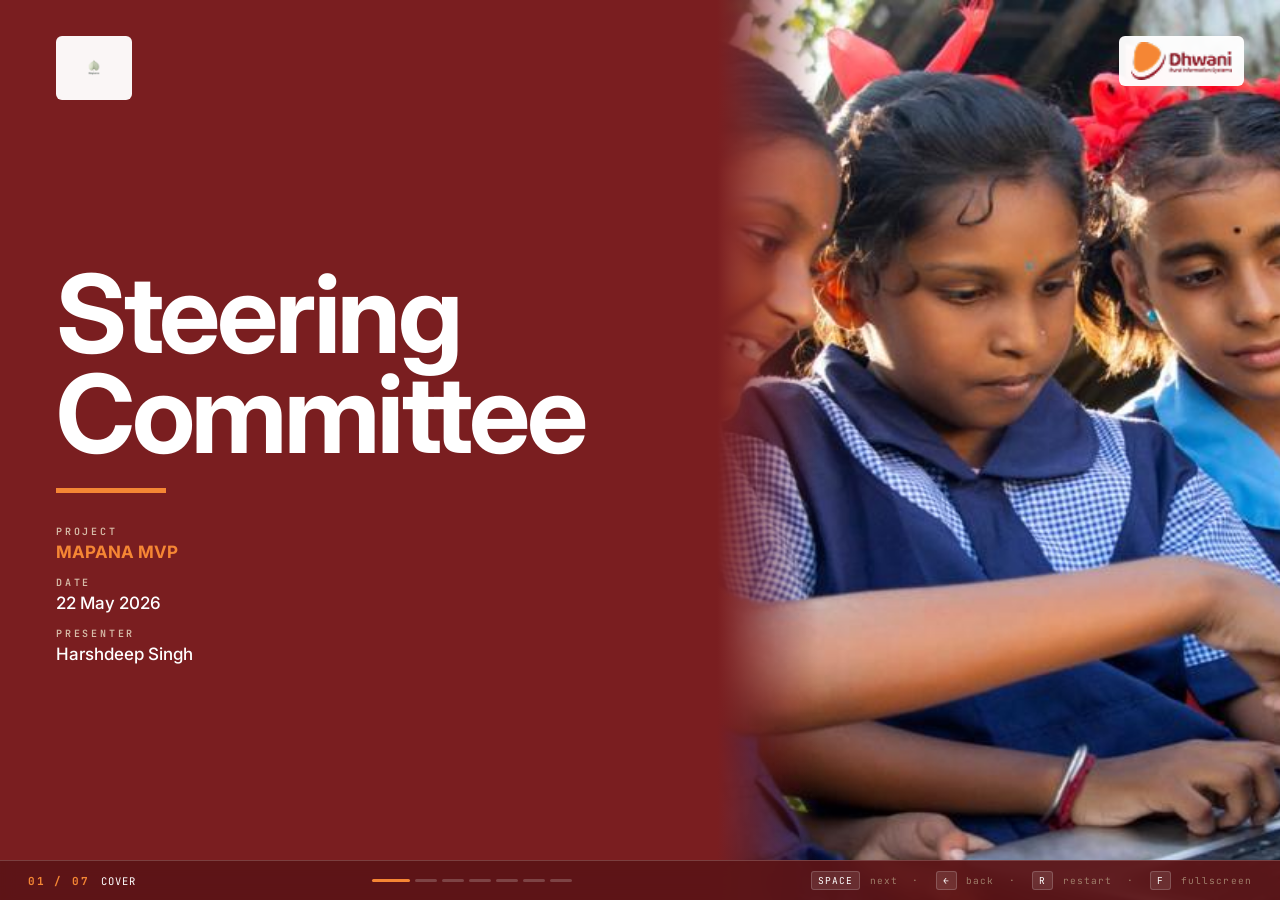
<file: index.html>
<!DOCTYPE html>
<html lang="en">
<head>
  <meta charset="UTF-8" />
  <meta name="viewport" content="width=device-width, initial-scale=1.0" />
  <title>MAPANA MVP · Steering Committee · 22 May 2026</title>
  <link rel="preconnect" href="https://fonts.googleapis.com" />
  <link rel="preconnect" href="https://fonts.gstatic.com" crossorigin />
  <link href="https://fonts.googleapis.com/css2?family=Inter:wght@400;500;600;700&family=JetBrains+Mono:wght@400;500;600&display=swap" rel="stylesheet" />
  <link rel="stylesheet" href="styles.css" />
</head>
<body>

  <!-- ============ DECK ============ -->
  <main class="deck" id="deck">

    <!-- ====== SECTION 01 :: COVER ====== -->
    <section class="slide cover active dark" data-section="0">
      <div class="cover-left">
        <div class="cover-top">
          <img src="assets/mapana-logo.png" class="mapana-mark" alt="Mapana"/>
        </div>
        <div class="cover-content">
          <h1>Steering<br/>Committee</h1>
          <div class="accent-bar-orange"></div>
          <div class="meta-rows">
            <div class="meta-block">
              <span class="label">Project</span>
              <span class="value"><strong>MAPANA MVP</strong></span>
            </div>
            <div class="meta-block">
              <span class="label">Date</span>
              <span class="value">22 May 2026</span>
            </div>
            <div class="meta-block">
              <span class="label">Presenter</span>
              <span class="value">Harshdeep Singh</span>
            </div>
          </div>
        </div>
      </div>
      <div class="cover-right">
        <img src="assets/dhwani-logo.png" class="dhwani-mark-img" alt="Dhwani RIS"/>
      </div>
    </section>

    <!-- ====== SECTION 02 :: AGENDA ====== -->
    <section class="slide light agenda-slide" data-section="1">
      <div class="slide-head">
        <div class="marker-strip">
          <div class="blk maroon"></div>
          <div class="blk orange"></div>
        </div>
        <h2 class="agenda-mega">Agenda</h2>
      </div>
      <div class="slide-body">
        <ol class="agenda-list">
          <li class="agenda-item">
            <span class="num">01</span>
            <span class="title">Project Charter Summary</span>
          </li>
          <li class="agenda-item featured">
            <span class="num">02</span>
            <span class="title">Key Deliverables Status &mdash; <em>The Journey</em></span>
            <span class="agenda-pill">Today's centrepiece</span>
          </li>
          <li class="agenda-item">
            <span class="num">03</span>
            <span class="title">All four products &mdash; 100% live</span>
          </li>
          <li class="agenda-item">
            <span class="num">04</span>
            <span class="title">Wrap-up &amp; feedback</span>
          </li>
        </ol>
      </div>
      <div class="ribbon-footer"></div>
    </section>

    <!-- ====== SECTION 04 :: CHARTER ====== -->
    <section class="slide light" data-section="2">
      <div class="slide-head">
        <div class="marker-strip">
          <div class="blk maroon"></div>
          <div class="blk orange"></div>
        </div>
        <h2>Project Charter Summary</h2>
      </div>
      <div class="slide-body">
        <div class="charter">
          <h3>Problem Statement</h3>
          <p>Nutrient analysis is vital for crop growth, efficient fertilizer use, stable yields, and sustainable farming. Traditional methods are slow and imprecise, creating supply chain risks. <em>Mapana</em> solves this with an integrated solution using spectrometry, machine learning, and expert agronomy. Unlike existing tools that rely on secondary datasets, Mapana measures nutrients directly from crops, delivering real-time insights. This enables corporations to secure supply chains, scale globally, and improve competitiveness, while also building long-term nutritional datasets for machine learning.</p>
          <p>With proactive crop nutrition management, organizations gain real-time analysis, systematic reporting, and actionable insights &mdash; leading to better yields, cost savings, reduced risks, and more sustainable farming.</p>

          <h3>Project Objectives</h3>
          <ol class="objectives">
            <li>Develop a mobile application that connects with the Mapana hardware device and integrates the entire value chain from sample collection to analysis to nutrition application and monitoring.</li>
            <li>Build a system to support lab quality control.</li>
            <li>Create a reliable system to manage and maintain the full <em>Chain of Custody</em>.</li>
            <li>Develop a dashboard system.</li>
          </ol>

          <div class="systems">
            <div class="systems-intro">The above project objectives are met via 4 systems, i.e.:</div>
            <ol>
              <li>Field User Mobile Application &mdash; Sample Chain of custody, NAP Application confirmation, Post NAP growth recording. <strong>(Pulse)</strong></li>
              <li>A Tablet Application to pair with the Mapana Blackbox. <strong>(Prism)</strong></li>
              <li>A Web Based Application (for Configuration). <strong>(Scope)</strong></li>
              <li>A Dashboard. <strong>(Scope + Signal ML APIs)</strong></li>
            </ol>
          </div>
        </div>
      </div>
    </section>

    <!-- ====== SECTION 05 :: THE CLIMB (DARK MAROON — replaces Key Deliverables) ====== -->
    <section class="slide climb dark" data-section="3">
      <div class="ribbon-header"></div>
      <div class="climb-body">
        <!-- LEFT: staircase -->
        <div class="staircase-wrap">
          <div class="staircase-head">
            <span class="kicker">Key Deliverables Status &mdash; The Journey</span>
            <h2>How we got here.</h2>
            <p>Each stop on the road brought us closer. The map below shows the route.</p>
          </div>

          <div class="coming-next clouds">
            <span class="cn-label">Coming Next &middot; Tier 2</span>
            <div class="cn-clouds">
              <div class="cn-cloud" data-i="0">
                <div class="cloud-shape"></div>
                <div class="cn-text">
                  <span class="cn-name">Post Go-Live Cleanup</span>
                  <span class="cn-when">Next window</span>
                </div>
              </div>
              <div class="cn-cloud" data-i="1">
                <div class="cloud-shape"></div>
                <div class="cn-text">
                  <span class="cn-name">Security Review</span>
                  <span class="cn-when">Next window</span>
                </div>
              </div>
            </div>
          </div>

          <div class="staircase" id="staircase"></div>
          <div class="staircase-floor">
            <span>Road Starts &middot; Jul 2025</span>
            <span>&uarr; The Journey</span>
          </div>
        </div>

        <!-- RIGHT: stage panel -->
        <div class="stage-wrap" id="stageWrap">
          <article class="stage" id="stage" data-tier="" data-state="enter">
            <div class="stage-top">
              <span class="stage-num" id="stageNum">STAGE 01 / 08</span>
              <span class="stage-tier-pill" id="stagePill">Foundation</span>
              <span class="stage-when" id="stageWhen">16 May 2026</span>
            </div>
            <div class="stage-techname" id="stageTechName">Azure Setup</div>
            <h1 class="stage-title" id="stageTitle">The Field is <span class="accent">Ready.</span></h1>
            <p class="stage-tagline" id="stageTagline">The ground was prepared, the soil ready &mdash; the entire production cloud baseline stood up ahead of cutover.</p>

            <div class="stage-canvas">
              <div class="canvas-left">
                <div class="state-banner" id="stateBanner">
                  <span class="lamp"></span>
                  <span id="stateLabel">Work in progress</span>
                </div>
                <ul class="stage-bullets" id="stageBullets"></ul>
              </div>
              <div class="canvas-right">
                <div class="anim-stage">
                  <div class="effort" id="effort"></div>
                  <div class="done-stamp">
                    <div class="stamp-inner">
                      <div class="ring">
                        <svg viewBox="0 0 24 24" fill="none" stroke="currentColor" stroke-linecap="round" stroke-linejoin="round"><path d="m5 12 5 5L20 7"/></svg>
                      </div>
                      <div class="label" id="doneLabel">Work Done</div>
                    </div>
                  </div>
                </div>
              </div>
            </div>

            <div class="stage-foot">
              <div class="continue">
                <kbd>SPACE</kbd>
                <span>or click to climb the next step</span>
                <span class="arrow">
                  <svg viewBox="0 0 24 24" fill="none" stroke="currentColor" stroke-width="2" stroke-linecap="round" stroke-linejoin="round" width="16" height="16"><path d="m9 18 6-6-6-6"/></svg>
                </span>
              </div>
              <div class="foot-progress">
                <span><span id="curIdx">01</span> / <span id="totIdx">08</span> stages</span>
                <div class="bar"><div class="bar-fill" id="barFill" style="width:12.5%"></div></div>
              </div>
            </div>
          </article>
        </div>
      </div>
    </section>

    <!-- ====== SECTION :: PROJECT PLAN — ALL 100% LIVE ====== -->
    <section class="slide light" data-section="4">
      <div class="slide-head">
        <div class="marker-strip">
          <div class="blk maroon"></div>
          <div class="blk orange"></div>
        </div>
        <h2>Project Plan against Actuals</h2>
        <p class="lede plan-lede">From 11 May (99 / 99 / 95 / 90) to today, after the cutover &mdash; <strong>all four products are live in production.</strong></p>
      </div>
      <div class="slide-body plan-body">
        <div class="plan-summary big-tiles">
          <div class="plan-readiness">
            <div class="prod">Pulse</div>
            <div class="role">Mobile &middot; Farm App</div>
            <div class="pct">100%</div>
            <div class="pct-label">Live in production</div>
          </div>
          <div class="plan-readiness">
            <div class="prod">Prism</div>
            <div class="role">Lab App</div>
            <div class="pct">100%</div>
            <div class="pct-label">Live in production</div>
          </div>
          <div class="plan-readiness">
            <div class="prod">Signal</div>
            <div class="role">ML APIs</div>
            <div class="pct">100%</div>
            <div class="pct-label">Live in production</div>
          </div>
          <div class="plan-readiness">
            <div class="prod">Scope</div>
            <div class="role">Web App</div>
            <div class="pct">100%</div>
            <div class="pct-label">Live in production</div>
          </div>
        </div>
        <p class="plan-callout">Every milestone from the 11 May plan &mdash; closed.<br/><span class="muted">Post Go-Live Cleanup and Security Review begin from here, in their own track.</span></p>
      </div>
    </section>

    <!-- ====== SECTION :: CLOSING — FEEDBACK + SEE YOU NEXT TIME (DARK MAROON) ====== -->
    <section class="slide closing dark" data-section="5">
      <div class="ribbon-header"></div>
      <div class="closing-body">
        <span class="closing-kicker">Wrap-up</span>
        <h2 class="closing-title">Looking forward to<br/><span class="accent">your feedback.</span></h2>
        <p class="closing-lead">If anything comes up &mdash; login trouble, access questions, or anything else during initial use &mdash; please reach out directly.</p>
        <div class="closing-grid">
          <div class="closing-card">
            <span class="lbl">Reach out</span>
            <span class="val">harshdeep@dhwaniris.com</span>
          </div>
          <div class="closing-card">
            <span class="lbl">Or post in</span>
            <span class="val">our shared channel</span>
          </div>
          <div class="closing-card">
            <span class="lbl">See you again</span>
            <span class="val">Next steerco &middot; 25 May 2026</span>
          </div>
        </div>
        <p class="closing-tail">Scope, Prism, Pulse, Signal &mdash; in your hands now. Thank you for the partnership and trust through every phase.</p>
      </div>
    </section>

    <!-- ====== SECTION :: THANK YOU (DARK MAROON + TOPO) ====== -->
    <section class="slide thanks dark" data-section="6">
      <div class="ribbon-header"></div>
      <div class="topo"></div>
      <div class="thanks-inner">
        <h1>THANK YOU.</h1>
        <p class="thanks-line">Months in the making &mdash; live today.<br/>Pulse &middot; Prism &middot; Scope &middot; Signal.</p>
        <div class="contact">
          <div class="contact-row">
            <span class="lbl">Presenter</span>
            <span class="val">Harshdeep Singh</span>
          </div>
          <div class="contact-row">
            <span class="lbl">Partner</span>
            <span class="val">Dhwani RIS</span>
          </div>
          <div class="contact-row">
            <span class="lbl">Date</span>
            <span class="val">22 May 2026</span>
          </div>
          <div class="contact-row">
            <span class="lbl">Next Steerco</span>
            <span class="val">25 May 2026</span>
          </div>
        </div>
      </div>
    </section>

  </main>

  <!-- ============ FOOTER ============ -->
  <footer class="app-footer">
    <div class="section-indicator">
      <span class="sec-num" id="footSecNum">01 / 07</span>
      <span class="sec-name" id="footSecName">Cover</span>
    </div>
    <div class="section-dots" id="sectionDots"></div>
    <div class="hints">
      <kbd>SPACE</kbd> next &nbsp;·&nbsp; <kbd>&larr;</kbd> back &nbsp;·&nbsp; <kbd>R</kbd> restart &nbsp;·&nbsp; <kbd>F</kbd> fullscreen
    </div>
  </footer>

  <svg width="0" height="0" style="position:absolute">
    <defs>
      <radialGradient id="spotlight-grad" cx="50%" cy="0%" r="60%">
        <stop offset="0%" stop-color="#F58634" stop-opacity="0.8"/>
        <stop offset="100%" stop-color="#F58634" stop-opacity="0"/>
      </radialGradient>
    </defs>
  </svg>

  <script src="script.js"></script>
</body>
</html>
</file>
<file: styles.css>
/* ============================================================
   MAPANA MVP — STEERING COMMITTEE · 22 MAY 2026
   Visual system: matches the canonical Mapana steerco deck.
   Light slides:  white bg + orange titles + diagonal ribbon corners.
   Dark slides:   maroon bg + orange accents + ribbon header.
   The Climb (sec 5) takes the dark-maroon slot Key Deliverables held.
   ============================================================ */

:root {
  /* Mapana brand */
  --maroon: #7A1E20;
  --maroon-deep: #5C1517;
  --maroon-light: #A04148;
  --orange: #E97132;
  --orange-bright: #F58634;
  --orange-soft: rgba(233, 113, 50, 0.16);
  --sage: #A4B086;
  --sage-deep: #4D5A3D;

  /* Neutrals */
  --paper: #FFFFFF;
  --cream: #FBF8F2;
  --ink-0: #1F1F1F;
  --ink-1: #2B2B2B;
  --ink-2: #5C5C5C;
  --ink-3: #8B8B8B;
  --ink-4: #BFBFBF;
  --line: #E5E2DA;
  --line-strong: #C8C2B5;

  /* Dark-slide neutrals (text on maroon) */
  --on-dark-0: #FFFFFF;
  --on-dark-1: #F6E9DA;
  --on-dark-2: #D6BCA8;
  --on-dark-3: #9F7E6A;
  --line-dark: rgba(255, 255, 255, 0.18);

  /* Status (Good / Slow / Stuck) */
  --good: #2D8F4E;
  --slow: #D7A22C;
  --stuck: #C8412C;

  /* Type */
  --display: "Aptos Display", "Calibri", "Inter", system-ui, sans-serif;
  --body: "Aptos", "Calibri", "Inter", system-ui, sans-serif;
  --mono: "JetBrains Mono", ui-monospace, SFMono-Regular, Menlo, monospace;

  --radius: 6px;
  --radius-sm: 4px;
}

* { box-sizing: border-box; margin: 0; padding: 0; }

html, body {
  height: 100%;
  background: var(--cream);
  color: var(--ink-0);
  font-family: var(--body);
  -webkit-font-smoothing: antialiased;
  text-rendering: optimizeLegibility;
  overflow: hidden;
}

/* ============== APP HEADER (minimal — only shows on cover) ============== */
.app-header {
  position: fixed;
  top: 0; left: 0; right: 0;
  z-index: 50;
  display: flex;
  align-items: center;
  justify-content: space-between;
  padding: 16px 28px;
  background: transparent;
  pointer-events: none;
}
.app-header > * { pointer-events: auto; }

.brand-mark {
  display: flex;
  align-items: center;
  gap: 10px;
}
.brand-mark .mapana-logo {
  height: 38px;
  width: auto;
}
.dhwani-mark {
  display: flex;
  flex-direction: column;
  align-items: flex-end;
  gap: 2px;
}
.dhwani-mark .dh-name {
  font-family: var(--display);
  font-weight: 700;
  font-size: 17px;
  color: var(--maroon);
  letter-spacing: 0.02em;
  line-height: 1;
}
.dhwani-mark .dh-tag {
  font-family: var(--body);
  font-size: 8px;
  color: var(--ink-3);
  letter-spacing: 0.18em;
  text-transform: uppercase;
}

/* ============== DECK ============== */
.deck {
  position: relative;
  z-index: 1;
  width: 100vw;
  height: 100vh;
}

.slide {
  position: absolute;
  inset: 0;
  display: none;
  flex-direction: column;
  overflow: hidden;
  padding: 30px 60px 70px;
  background: var(--paper);
}
.slide.active { display: flex; }

/* Light slide variant */
.slide.light {
  background: var(--paper);
  color: var(--ink-0);
}

/* Dark slide variant */
.slide.dark {
  background: var(--maroon);
  color: var(--on-dark-0);
  padding-top: 0;
}

/* ============== SIGNATURE DECORATIONS ============== */

/* Diagonal ribbon corners (light slides) — orange + maroon */
.ribbon-corner {
  position: absolute;
  pointer-events: none;
  z-index: 1;
}
.ribbon-corner.top-left {
  top: -10px; left: 0;
  width: 360px; height: 130px;
}
.ribbon-corner.top-right {
  top: -10px; right: 0;
  width: 360px; height: 130px;
  transform: scaleX(-1);
}
.ribbon-corner.bottom-left {
  bottom: -10px; left: 0;
  width: 420px; height: 100px;
  transform: scaleY(-1);
}
.ribbon-corner.bottom-right {
  bottom: -10px; right: 0;
  width: 420px; height: 100px;
  transform: scale(-1, -1);
}

/* The signature orange-maroon ribbon header (top of dark slides) */
.ribbon-header {
  position: relative;
  width: 100%;
  height: 60px;
  background: var(--orange);
  flex: 0 0 60px;
  overflow: hidden;
}
.ribbon-header::before,
.ribbon-header::after {
  content: "";
  position: absolute;
  top: -30px;
  width: 90px; height: 90px;
  border-radius: 50%;
  background: var(--maroon);
  box-shadow:
    260px 0 0 var(--maroon),
    580px 0 0 var(--maroon),
    900px 0 0 var(--maroon),
    1220px 0 0 var(--maroon),
    1540px 0 0 var(--maroon),
    1860px 0 0 var(--maroon);
}
.ribbon-header::before {
  left: -45px;
}
.ribbon-header::after {
  top: 30px;
  left: 165px;
  background: var(--paper);
  box-shadow:
    300px 0 0 var(--paper),
    620px 0 0 var(--paper),
    940px 0 0 var(--paper),
    1260px 0 0 var(--paper),
    1580px 0 0 var(--paper);
}

/* Bottom ribbon-strip — mirror of ribbon-header, attached at bottom of light slides */
.ribbon-footer {
  position: absolute;
  left: 0; right: 0; bottom: 0;
  width: 100%;
  height: 60px;
  background: var(--orange);
  overflow: hidden;
  pointer-events: none;
  z-index: 1;
}
.ribbon-footer::before,
.ribbon-footer::after {
  content: "";
  position: absolute;
  bottom: -30px;
  width: 90px; height: 90px;
  border-radius: 50%;
  background: var(--maroon);
  box-shadow:
    260px 0 0 var(--maroon),
    580px 0 0 var(--maroon),
    900px 0 0 var(--maroon),
    1220px 0 0 var(--maroon),
    1540px 0 0 var(--maroon),
    1860px 0 0 var(--maroon);
}
.ribbon-footer::before {
  left: -45px;
}
.ribbon-footer::after {
  bottom: 30px;
  left: 165px;
  background: var(--paper);
  box-shadow:
    300px 0 0 var(--paper),
    620px 0 0 var(--paper),
    940px 0 0 var(--paper),
    1260px 0 0 var(--paper),
    1580px 0 0 var(--paper);
}

/* Topographic contour lines (Thank You slide background) */
.topo {
  position: absolute;
  inset: 0;
  pointer-events: none;
  opacity: 0.18;
  background-image: url("data:image/svg+xml;utf8,<svg xmlns='http://www.w3.org/2000/svg' viewBox='0 0 800 450' fill='none' stroke='%23F58634' stroke-width='0.8'><path d='M-50 50 Q 200 -20 400 80 T 850 60'/><path d='M-50 100 Q 200 30 400 130 T 850 110'/><path d='M-50 150 Q 200 80 400 180 T 850 160'/><path d='M-50 200 Q 200 130 400 230 T 850 210'/><path d='M-50 250 Q 200 180 400 280 T 850 260'/><path d='M-50 300 Q 200 230 400 330 T 850 310'/><path d='M-50 350 Q 200 280 400 380 T 850 360'/><path d='M-50 400 Q 200 330 400 430 T 850 410'/><path d='M-50 75 Q 250 0 500 110 T 850 90'/><path d='M-50 125 Q 250 50 500 160 T 850 140'/><path d='M-50 175 Q 250 100 500 210 T 850 190'/><path d='M-50 225 Q 250 150 500 260 T 850 240'/><path d='M-50 275 Q 250 200 500 310 T 850 290'/><path d='M-50 325 Q 250 250 500 360 T 850 340'/><path d='M-50 375 Q 250 300 500 410 T 850 390'/></svg>");
  background-size: 100% 100%;
}

/* ============== COVER (SPLIT · maroon-left content + photo-right) ============== */
.slide.cover {
  padding: 0;
  overflow: hidden;
  background: var(--maroon);
  flex-direction: row;
}
.cover-left {
  flex: 0 0 56%;
  display: flex;
  flex-direction: column;
  padding: 36px 56px 56px;
  background: var(--maroon);
  position: relative;
  z-index: 2;
}
.cover-right {
  flex: 1;
  background-image: url("assets/cover-photo.jpeg");
  background-size: cover;
  background-position: center center;
  position: relative;
}
.cover-right::before {
  content: "";
  position: absolute;
  inset: 0;
  background: linear-gradient(90deg, var(--maroon) 0%, rgba(122,30,32,0.0) 18%, rgba(122,30,32,0.0) 100%);
  pointer-events: none;
}
.cover .cover-top {
  display: flex;
  align-items: center;
  justify-content: flex-start;
  margin-bottom: auto;
}
.cover .mapana-mark {
  height: 64px;
  width: auto;
  max-width: 200px;
  object-fit: contain;
  background: rgba(255, 255, 255, 0.96);
  padding: 8px 14px;
  border-radius: 6px;
  display: block;
}
.cover-right .dhwani-mark-img {
  position: absolute;
  top: 36px;
  right: 36px;
  height: 50px;
  width: auto;
  max-width: 200px;
  object-fit: contain;
  background: rgba(255, 255, 255, 0.96);
  padding: 6px 12px;
  border-radius: 6px;
  z-index: 3;
}
.cover-content {
  display: flex;
  flex-direction: column;
  justify-content: center;
  flex: 1;
  padding-bottom: 16px;
}
.cover h1 {
  font-family: var(--display);
  font-weight: 700;
  font-size: clamp(72px, 8.5vw, 120px);
  line-height: 0.92;
  letter-spacing: -0.03em;
  color: var(--on-dark-0);
  margin-bottom: 24px;
}
.cover .accent-bar-orange {
  width: 110px;
  height: 5px;
  background: var(--orange-bright);
  margin-bottom: 32px;
}
.cover .meta-block {
  display: flex;
  flex-direction: column;
  gap: 4px;
}
.cover .meta-block .label {
  font-family: var(--mono);
  font-size: 10px;
  letter-spacing: 0.28em;
  color: var(--on-dark-2);
  text-transform: uppercase;
  font-weight: 600;
}
.cover .meta-block .value {
  font-family: var(--display);
  font-size: 17px;
  color: var(--on-dark-0);
  font-weight: 500;
}
.cover .meta-block .value strong { color: var(--orange-bright); font-weight: 700; }
.cover .meta-rows {
  display: flex;
  flex-direction: column;
  gap: 14px;
}

/* ============== STANDARD LIGHT SLIDE HEADER ============== */
.slide-head {
  position: relative;
  margin-bottom: 24px;
  z-index: 2;
}
.slide.light:not(.agenda-slide) .slide-head { margin-bottom: 16px; }
.slide-head .marker-strip {
  display: inline-flex;
  height: 12px;
  margin-bottom: 14px;
}
.slide-head .marker-strip .blk {
  width: 60px;
  height: 100%;
}
.slide-head .marker-strip .blk.maroon { background: var(--maroon); }
.slide-head .marker-strip .blk.orange { background: var(--orange); }
.slide-head h2 {
  font-family: var(--display);
  font-weight: 700;
  font-size: clamp(32px, 4vw, 48px);
  line-height: 1;
  letter-spacing: -0.025em;
  color: var(--orange);
}
.slide-head h2.maroon { color: var(--maroon); }
.slide-head .sec-num {
  font-family: var(--mono);
  font-size: 10px;
  letter-spacing: 0.24em;
  color: var(--ink-3);
  text-transform: uppercase;
  margin-bottom: 6px;
  font-weight: 600;
}
.slide-head .lede {
  margin-top: 14px;
  font-size: 14px;
  color: var(--ink-2);
  max-width: 90ch;
  line-height: 1.55;
}

.slide-body {
  flex: 1;
  overflow-y: auto;
  scrollbar-width: thin;
  scrollbar-color: var(--line-strong) transparent;
  position: relative;
  z-index: 2;
}
.slide-body::-webkit-scrollbar { width: 6px; }
.slide-body::-webkit-scrollbar-thumb { background: var(--line-strong); border-radius: 3px; }

/* ============== DARK SLIDE HEADER (uses ribbon-header above) ============== */
.dark .slide-head h2 { color: var(--orange-bright); }
.dark .slide-head h2.white { color: var(--on-dark-0); }
.dark .slide-head .sec-num { color: var(--on-dark-2); }
.dark .slide-head .lede { color: var(--on-dark-1); }
.dark .slide-body { padding: 0 60px 30px; }
.dark .slide-head { padding: 0 60px; margin-top: 30px; }

/* ============== AGENDA ============== */
.agenda-slide {
  padding-bottom: 100px;
  justify-content: center;
}
.agenda-slide .slide-head {
  margin-bottom: 20px;
}
.slide-head h2.agenda-mega {
  font-family: var(--display);
  font-style: italic;
  font-weight: 800;
  font-size: clamp(64px, 7.5vw, 108px);
  line-height: 0.9;
  color: var(--orange);
  letter-spacing: -0.04em;
  margin-top: 6px;
}
.agenda-list {
  list-style: none;
  display: flex;
  flex-direction: column;
  gap: 22px;
  max-width: 1200px;
  margin: 0;
  padding: 0;
}
.agenda-item {
  display: flex;
  align-items: center;
  gap: 22px;
  font-family: var(--display);
  font-weight: 500;
  font-size: 32px;
  color: var(--ink-0);
  padding: 8px 0;
  border-bottom: 1px solid var(--line);
  letter-spacing: -0.005em;
}
.agenda-item .num {
  font-family: var(--mono);
  font-size: 13px;
  font-weight: 700;
  letter-spacing: 0.18em;
  color: var(--ink-3);
  flex: 0 0 48px;
}
.agenda-item .title { flex: 1; }
.agenda-item .title em {
  font-style: italic;
  color: var(--orange);
  font-weight: 700;
}
.agenda-item.featured {
  color: var(--maroon);
  font-weight: 700;
  border-bottom-color: var(--orange);
}
.agenda-item.featured .num { color: var(--orange); }
.agenda-item .agenda-pill {
  font-family: var(--mono);
  font-size: 11px;
  font-weight: 700;
  letter-spacing: 0.18em;
  text-transform: uppercase;
  padding: 6px 12px;
  border-radius: 4px;
  background: var(--orange);
  color: var(--paper);
  flex: 0 0 auto;
}

/* ============== ACTIONS TABLE ============== */
.actions-table {
  width: 100%;
  border-collapse: collapse;
  font-size: 12px;
  line-height: 1.5;
}
.actions-table th {
  background: var(--maroon);
  color: var(--on-dark-0);
  padding: 10px 12px;
  text-align: left;
  font-family: var(--display);
  font-weight: 600;
  font-size: 11px;
  letter-spacing: 0.08em;
  text-transform: uppercase;
  border-right: 1px solid rgba(255, 255, 255, 0.15);
}
.actions-table th:last-child { border-right: none; }
.actions-table td {
  padding: 8px 12px;
  vertical-align: top;
  border-bottom: 1px solid var(--line);
  border-right: 1px solid var(--line);
  color: var(--ink-1);
}
.actions-table td:last-child { border-right: none; }
.actions-table tr:nth-child(even) td { background: var(--cream); }
.actions-table .sn { font-family: var(--mono); font-weight: 600; color: var(--maroon); text-align: center; width: 36px; }
.actions-table .status-cell { text-align: center; width: 64px; }
.actions-table .status-dot {
  display: inline-block;
  width: 22px; height: 22px;
  border-radius: 50%;
  background: var(--good);
  color: white;
  text-align: center;
  line-height: 22px;
  font-weight: 700;
  font-size: 11px;
}
.actions-table .status-dot.slow { background: var(--slow); }
.actions-table .status-dot.stuck { background: var(--stuck); }
.actions-table .action-title { font-weight: 600; color: var(--ink-0); }
.actions-table .owner { font-family: var(--mono); font-size: 10.5px; color: var(--ink-2); width: 140px; }
.actions-table .outcome { color: var(--ink-1); }

/* ============== CHARTER ============== */
.charter {
  font-size: 16.5px;
  line-height: 1.65;
  color: var(--ink-0);
  max-width: 1300px;
}
.charter h3 {
  font-family: var(--display);
  font-weight: 700;
  font-size: 22px;
  color: var(--maroon);
  margin-bottom: 12px;
  margin-top: 24px;
  letter-spacing: -0.005em;
}
.charter h3:first-child { margin-top: 0; }
.charter p { margin-bottom: 12px; }
.charter p em { color: var(--sage-deep); font-style: normal; font-weight: 600; }
.charter p strong { color: var(--maroon); }
.charter ol.objectives {
  list-style: none;
  counter-reset: obj;
  margin-top: 10px;
}
.charter ol.objectives li {
  counter-increment: obj;
  padding-left: 32px;
  position: relative;
  margin-bottom: 10px;
}
.charter ol.objectives li::before {
  content: counter(obj) ".";
  position: absolute;
  left: 0;
  font-weight: 700;
  color: var(--orange);
}
.charter .systems {
  margin-top: 18px;
  padding: 20px 24px;
  background: var(--cream);
  border-left: 4px solid var(--orange);
  border-radius: 0 var(--radius) var(--radius) 0;
}
.charter .systems .systems-intro {
  font-weight: 600;
  color: var(--ink-0);
  margin-bottom: 10px;
  font-size: 16px;
}
.charter .systems ol {
  list-style: decimal;
  padding-left: 26px;
  font-size: 15.5px;
  line-height: 1.65;
}
.charter .systems ol li { margin-bottom: 6px; }
.charter .systems ol li strong { color: var(--maroon); font-weight: 700; }

/* ============== SECTION 05 — THE CLIMB (DARK MAROON) ============== */
.slide.climb {
  background: var(--maroon);
  color: var(--on-dark-0);
  padding: 0;
  flex-direction: column;
}
.slide.climb .climb-body {
  display: flex;
  flex: 1;
  min-height: 0;
}

.staircase-wrap {
  width: 36%;
  min-width: 360px;
  padding: 24px 26px 24px 36px;
  border-right: 1px solid var(--line-dark);
  overflow: hidden;
  display: flex;
  flex-direction: column;
}
.staircase-head { margin-bottom: 14px; }
.staircase-head .kicker {
  font-family: var(--mono);
  font-size: 10px;
  letter-spacing: 0.24em;
  color: var(--orange-bright);
  text-transform: uppercase;
  font-weight: 600;
}
.staircase-head h2 {
  font-family: var(--display);
  font-weight: 700;
  font-size: 26px;
  letter-spacing: -0.015em;
  margin-top: 4px;
  color: var(--on-dark-0);
  line-height: 1.1;
}
.staircase-head p {
  margin-top: 6px;
  font-size: 12.5px;
  color: var(--on-dark-1);
  line-height: 1.5;
}
.staircase {
  position: relative;
  flex: 1;
  display: flex;
  flex-direction: column-reverse;
  justify-content: flex-start;
  gap: 10px;
  padding-right: 6px;
  padding-left: 4px;
  overflow-y: auto;
  scrollbar-width: thin;
  scrollbar-color: rgba(255,255,255,0.2) transparent;
}
.staircase::before {
  content: "";
  position: absolute;
  left: 22px;
  top: 4px;
  bottom: 4px;
  width: 0;
  border-left: 2px dashed rgba(245, 134, 52, 0.45);
  z-index: 0;
  pointer-events: none;
}
.staircase::-webkit-scrollbar { width: 4px; }
.staircase::-webkit-scrollbar-thumb { background: rgba(255,255,255,0.2); border-radius: 2px; }

.stair {
  position: relative;
  z-index: 1;
  display: grid;
  grid-template-columns: 36px 1fr auto;
  gap: 12px;
  align-items: center;
  padding: 10px 14px;
  border-radius: var(--radius-sm);
  background: rgba(255, 255, 255, 0.05);
  border: 1px solid var(--line-dark);
  transform-origin: bottom left;
  animation: stair-rise 0.7s cubic-bezier(.16,.84,.44,1) both;
}
.stair[data-tier="done"] { border-left: 3px solid var(--good); }
.stair[data-tier="quick"] { border-left: 3px solid var(--orange-bright); }
.stair[data-tier="rigorous"] { border-left: 3px solid var(--slow); }
.stair[data-tier="achievement"] {
  border-left: 3px solid var(--orange);
  background: rgba(233, 113, 50, 0.22);
  box-shadow: 0 0 24px rgba(233, 113, 50, 0.25);
}
.stair[data-tier="next"] {
  border-left: 3px dashed var(--on-dark-3);
  background: rgba(255, 255, 255, 0.03);
  opacity: 0.72;
}
@keyframes stair-rise {
  0% { opacity: 0; transform: translateY(28px) scale(0.92); }
  100% { opacity: 1; transform: translateY(0) scale(1); }
}
/* In-progress (just appeared, work not done yet) */
.stair[data-state="active"] {
  opacity: 0.85;
  background: rgba(255, 255, 255, 0.04);
}
.stair[data-state="active"] .stair-check {
  color: var(--on-dark-3);
  opacity: 0.55;
}
.stair[data-state="active"] .stair-num {
  background: transparent !important;
  border: 1.5px dashed var(--orange-bright);
  color: var(--on-dark-0) !important;
}
.stair[data-state="done"] {
  opacity: 1;
}
.stair-num {
  font-family: var(--mono);
  font-size: 11px;
  font-weight: 800;
  text-align: center;
  width: 36px; height: 36px;
  display: grid; place-items: center;
  border-radius: 50%;
  background: rgba(255, 255, 255, 0.12);
  color: var(--on-dark-0);
  letter-spacing: 0.04em;
  border: 2px solid var(--maroon);
  box-shadow: 0 0 0 3px rgba(245, 134, 52, 0.18);
  position: relative;
  z-index: 2;
}
.stair[data-tier="achievement"] .stair-num { background: var(--orange); color: var(--maroon-deep); }
.stair[data-tier="next"] .stair-num { background: transparent; border: 1px dashed var(--on-dark-3); color: var(--on-dark-2); }
.stair[data-tier="quick"] .stair-num { background: var(--orange-bright); color: var(--maroon-deep); }
.stair[data-tier="rigorous"] .stair-num { background: var(--slow); color: var(--maroon-deep); }
.stair-body { min-width: 0; }
.stair-name {
  font-family: var(--display);
  font-size: 14px;
  font-weight: 600;
  line-height: 1.15;
  color: var(--on-dark-0);
  overflow: hidden;
  text-overflow: ellipsis;
  white-space: nowrap;
}
.stair-when {
  font-family: var(--mono);
  font-size: 10px;
  letter-spacing: 0.08em;
  color: var(--on-dark-2);
  margin-top: 2px;
  text-transform: uppercase;
}
.stair-check {
  width: 22px; height: 22px;
  display: grid; place-items: center;
  border-radius: 50%;
  color: var(--good);
}
.stair[data-tier="achievement"] .stair-check { color: var(--orange); }
.stair[data-tier="quick"] .stair-check { color: var(--orange-bright); }
.stair[data-tier="rigorous"] .stair-check { color: var(--slow); }
.stair-check svg { width: 16px; height: 16px; stroke-width: 2.6; }
.stair[data-tier="next"] .stair-check { color: var(--on-dark-3); }
.staircase-floor {
  margin-top: 14px;
  padding-top: 12px;
  border-top: 1px dashed var(--line-dark);
  display: flex;
  justify-content: space-between;
  font-family: var(--mono);
  font-size: 10px;
  letter-spacing: 0.16em;
  color: var(--on-dark-2);
  text-transform: uppercase;
}

.stage-wrap {
  position: relative;
  flex: 1;
  padding: 24px 40px 24px 40px;
  overflow: hidden;
  display: flex;
  flex-direction: column;
}
.stage {
  position: relative;
  flex: 1;
  display: grid;
  grid-template-rows: auto auto 1fr auto;
  gap: 14px;
}
.stage-top {
  display: flex;
  align-items: center;
  gap: 12px;
}
.stage-tier-pill {
  font-family: var(--mono);
  font-size: 10px;
  letter-spacing: 0.22em;
  text-transform: uppercase;
  padding: 5px 10px;
  border-radius: var(--radius-sm);
  font-weight: 600;
  background: rgba(255, 255, 255, 0.1);
  color: var(--on-dark-1);
  border: 1px solid var(--line-dark);
}
.stage[data-tier="quick"] .stage-tier-pill { background: rgba(245, 134, 52, 0.2); color: var(--orange-bright); border-color: rgba(245, 134, 52, 0.45); }
.stage[data-tier="rigorous"] .stage-tier-pill { background: rgba(215, 162, 44, 0.18); color: var(--slow); border-color: rgba(215, 162, 44, 0.45); }
.stage[data-tier="achievement"] .stage-tier-pill { background: rgba(233, 113, 50, 0.28); color: var(--paper); border-color: var(--orange); }
.stage[data-tier="next"] .stage-tier-pill { background: rgba(255,255,255,0.06); color: var(--on-dark-2); border-color: var(--line-dark); }
.stage-num {
  font-family: var(--mono);
  font-size: 12px;
  color: var(--on-dark-2);
  letter-spacing: 0.2em;
}
.stage-when {
  margin-left: auto;
  font-family: var(--mono);
  font-size: 11px;
  color: var(--on-dark-1);
  letter-spacing: 0.06em;
}
.stage-techname {
  font-family: var(--mono);
  font-size: 12px;
  font-weight: 700;
  letter-spacing: 0.26em;
  text-transform: uppercase;
  color: var(--orange-bright);
  margin-bottom: 6px;
}
.stage[data-tier="rigorous"] .stage-techname { color: var(--slow); }
.stage[data-tier="achievement"] .stage-techname { color: var(--orange); }
.stage-title {
  font-family: var(--display);
  font-size: clamp(36px, 5vw, 64px);
  line-height: 0.95;
  letter-spacing: -0.035em;
  font-weight: 700;
  color: var(--on-dark-0);
}
.stage-title .accent { color: var(--orange-bright); }
.stage[data-tier="rigorous"] .stage-title .accent { color: var(--slow); }
.stage[data-tier="achievement"] .stage-title .accent { color: var(--orange); }
.stage[data-tier="next"] .stage-title .accent { color: var(--on-dark-2); }
.stage[data-tier="done"] .stage-title .accent { color: var(--good); }
.stage-tagline {
  font-size: 16px;
  color: var(--on-dark-1);
  max-width: 56ch;
  line-height: 1.5;
  margin-top: -4px;
}
.stage-canvas {
  position: relative;
  display: grid;
  grid-template-columns: 1.05fr 0.95fr;
  gap: 28px;
  align-items: stretch;
  min-height: 0;
}
.canvas-left {
  display: flex;
  flex-direction: column;
  justify-content: flex-start;
  gap: 14px;
  padding-top: 16px;
  min-height: 0;
}
.state-banner {
  display: inline-flex;
  align-items: center;
  gap: 12px;
  align-self: flex-start;
  padding: 8px 14px;
  border-radius: 999px;
  font-family: var(--mono);
  font-size: 11px;
  letter-spacing: 0.22em;
  text-transform: uppercase;
  font-weight: 600;
  background: rgba(245, 134, 52, 0.18);
  color: var(--orange-bright);
  border: 1px solid rgba(245, 134, 52, 0.4);
  transition: all 0.5s ease;
}
.state-banner .lamp {
  width: 9px; height: 9px;
  border-radius: 50%;
  background: var(--orange-bright);
  box-shadow: 0 0 12px var(--orange-bright);
  animation: lamp-blink 1.2s ease-in-out infinite;
}
.stage[data-state="done"] .state-banner,
.stage[data-state="wait"] .state-banner {
  background: rgba(45, 143, 78, 0.2);
  color: #6FD191;
  border-color: rgba(45, 143, 78, 0.45);
}
.stage[data-state="done"] .state-banner .lamp,
.stage[data-state="wait"] .state-banner .lamp {
  background: #6FD191;
  box-shadow: 0 0 12px #6FD191;
  animation: none;
}
.stage[data-tier="next"] .state-banner {
  background: rgba(255, 255, 255, 0.08);
  color: var(--on-dark-1);
  border-color: var(--line-dark);
}
.stage[data-tier="next"] .state-banner .lamp {
  background: var(--on-dark-2);
  box-shadow: none;
  animation: none;
}
.stage[data-tier="achievement"] .state-banner {
  background: rgba(233, 113, 50, 0.28);
  color: var(--paper);
  border-color: var(--orange);
}
.stage[data-tier="achievement"] .state-banner .lamp {
  background: var(--paper);
  box-shadow: 0 0 18px var(--orange);
  animation: lamp-blink 1.4s ease-in-out infinite;
}
@keyframes lamp-blink {
  0%, 100% { opacity: 1; }
  50% { opacity: 0.45; }
}
.stage-bullets {
  list-style: none;
  display: flex;
  flex-direction: column;
  gap: 8px;
  margin-top: 4px;
  opacity: 0;
  transform: translateY(8px);
  transition: opacity 0.6s ease, transform 0.6s ease;
}
.stage[data-state="done"] .stage-bullets,
.stage[data-state="wait"] .stage-bullets { opacity: 1; transform: translateY(0); }
.stage-bullets li {
  display: flex;
  gap: 10px;
  font-size: 14.5px;
  line-height: 1.5;
  color: var(--on-dark-1);
  align-items: flex-start;
}
.stage-bullets li .tick {
  flex: 0 0 16px;
  width: 16px; height: 16px;
  margin-top: 3px;
  color: #6FD191;
}
.stage[data-tier="quick"] .stage-bullets li .tick { color: var(--orange-bright); }
.stage[data-tier="rigorous"] .stage-bullets li .tick { color: var(--slow); }
.stage[data-tier="achievement"] .stage-bullets li .tick { color: var(--orange); }
.stage[data-tier="next"] .stage-bullets li .tick { color: var(--on-dark-2); }
.stage-bullets li .tick svg { width: 16px; height: 16px; stroke-width: 2.4; }
.canvas-right {
  display: grid;
  place-items: center;
  position: relative;
  min-height: 0;
}
.anim-stage {
  width: 100%;
  max-width: 460px;
  height: 100%;
  max-height: 460px;
  aspect-ratio: 1 / 1;
  margin: auto;
  position: relative;
  border-radius: 12px;
  background: rgba(255, 255, 255, 0.04);
  border: 1px solid var(--line-dark);
  overflow: hidden;
}
.anim-stage::before {
  content: "";
  position: absolute;
  inset: 0;
  background: radial-gradient(circle at 50% 50%, transparent 60%, rgba(0, 0, 0, 0.3) 100%);
  pointer-events: none;
}
.done-stamp {
  position: absolute;
  inset: 0;
  display: grid;
  place-items: center;
  background: radial-gradient(circle at center, rgba(92, 21, 23, 0.95), rgba(122, 30, 32, 0.5));
  opacity: 0;
  pointer-events: none;
  transition: opacity 0.4s ease;
}
.stage[data-state="done"] .done-stamp,
.stage[data-state="wait"] .done-stamp { opacity: 1; }
.done-stamp .stamp-inner {
  text-align: center;
  transform: scale(0.85) rotate(-6deg);
  opacity: 0;
  transition: transform 0.5s cubic-bezier(.16,.84,.44,1), opacity 0.4s ease;
}
.stage[data-state="done"] .done-stamp .stamp-inner,
.stage[data-state="wait"] .done-stamp .stamp-inner {
  transform: scale(1) rotate(-6deg);
  opacity: 1;
}
.done-stamp .ring {
  width: 150px; height: 150px;
  border-radius: 50%;
  border: 3px solid #6FD191;
  display: grid; place-items: center;
  background: rgba(45, 143, 78, 0.15);
}
.stage[data-tier="quick"] .done-stamp .ring { border-color: var(--orange-bright); background: rgba(245, 134, 52, 0.12); }
.stage[data-tier="rigorous"] .done-stamp .ring { border-color: var(--slow); background: rgba(215, 162, 44, 0.12); }
.stage[data-tier="achievement"] .done-stamp .ring {
  border-color: var(--orange);
  background: rgba(233, 113, 50, 0.2);
  box-shadow: 0 0 60px rgba(233, 113, 50, 0.4);
}
.done-stamp .label {
  font-family: var(--mono);
  font-size: 13px;
  letter-spacing: 0.28em;
  font-weight: 700;
  color: #6FD191;
  margin-top: 12px;
  text-transform: uppercase;
}
.stage[data-tier="quick"] .done-stamp .label { color: var(--orange-bright); }
.stage[data-tier="rigorous"] .done-stamp .label { color: var(--slow); }
.stage[data-tier="achievement"] .done-stamp .label { color: var(--orange); }
.done-stamp .ring svg {
  width: 68px; height: 68px;
  stroke-width: 2.4;
  color: #6FD191;
}
.stage[data-tier="quick"] .done-stamp .ring svg { color: var(--orange-bright); }
.stage[data-tier="rigorous"] .done-stamp .ring svg { color: var(--slow); }
.stage[data-tier="achievement"] .done-stamp .ring svg { color: var(--orange); }
.stage[data-tier="next"] .done-stamp { opacity: 0 !important; }

.effort {
  position: absolute;
  inset: 0;
  display: grid;
  place-items: center;
  opacity: 0;
  transition: opacity 0.4s ease;
}
.stage[data-state="work"] .effort { opacity: 1; }
.stage[data-state="done"] .effort,
.stage[data-state="wait"] .effort { opacity: 0.18; }
.effort svg { width: 80%; height: 80%; }

.stage-foot {
  display: flex;
  justify-content: space-between;
  align-items: center;
  padding-top: 12px;
  border-top: 1px solid var(--line-dark);
}
.continue {
  display: flex;
  align-items: center;
  gap: 10px;
  font-family: var(--mono);
  font-size: 11px;
  letter-spacing: 0.18em;
  text-transform: uppercase;
  color: var(--on-dark-1);
  opacity: 0;
  transition: opacity 0.4s ease;
}
.stage[data-state="wait"] .continue { opacity: 1; }
.continue kbd {
  padding: 3px 9px;
  border: 1px solid var(--line-dark);
  border-radius: var(--radius-sm);
  background: rgba(255, 255, 255, 0.08);
  color: var(--on-dark-0);
  font-family: var(--mono);
  font-size: 10px;
  font-weight: 600;
}
.continue .arrow {
  width: 16px;
  display: inline-flex;
  animation: nudge 1.4s ease-in-out infinite;
}
@keyframes nudge {
  0%, 100% { transform: translateX(0); }
  50% { transform: translateX(4px); }
}
.foot-progress {
  display: flex;
  align-items: center;
  gap: 12px;
  font-family: var(--mono);
  font-size: 11px;
  letter-spacing: 0.16em;
  color: var(--on-dark-2);
}
.foot-progress .bar {
  width: 200px;
  height: 4px;
  border-radius: 999px;
  background: rgba(255, 255, 255, 0.1);
  overflow: hidden;
}
.foot-progress .bar-fill {
  height: 100%;
  background: linear-gradient(90deg, var(--orange-bright), var(--orange));
  transition: width 0.6s cubic-bezier(.2,.7,.2,1);
  border-radius: 999px;
}

/* ============== EFFORT ANIMATIONS (Agri / food-sensory) ============== */
/* shared palette */
:root {
  --sage: #A4B086;
  --sage-dark: #4D5A3D;
  --soil: rgba(233, 113, 50, 0.10);
}
@keyframes fade-spawn { 0% { opacity: 0; transform: scale(0.6); } 100% { opacity: 1; transform: scale(1); } }
@keyframes check-draw { to { stroke-dashoffset: 0; } }

/* FIELD — soil horizon + rising sun */
.fx-field .sun { fill: var(--orange-bright); opacity: 0; animation: sun-rise 3s ease-out infinite; transform-origin: 240px 120px; }
.fx-field .sun-rays line { stroke: var(--orange-bright); stroke-width: 2; stroke-linecap: round; opacity: 0; animation: sun-rise 3s ease-out infinite; }
@keyframes sun-rise { 0% { opacity: 0; transform: translateY(40px) scale(0.7); } 40% { opacity: 1; transform: translateY(0) scale(1); } 80% { opacity: 1; transform: translateY(0) scale(1); } 100% { opacity: 0.2; } }
.fx-field .soil { stroke: var(--sage); stroke-width: 2.5; fill: none; stroke-dasharray: 360; stroke-dashoffset: 360; animation: soil-draw 2.4s ease forwards; }
@keyframes soil-draw { to { stroke-dashoffset: 0; } }
.fx-field .grain { fill: var(--orange); opacity: 0; animation: fade-spawn 0.5s ease forwards; }

/* HARVEST — wheat stalk growing */
.fx-harvest .ground { stroke: var(--sage-dark); stroke-width: 2; stroke-linecap: round; }
.fx-harvest .plant { transform-origin: 160px 270px; animation: plant-grow 2.2s ease-out forwards; transform: scaleY(0.1); }
@keyframes plant-grow { 0% { transform: scaleY(0.1); opacity: 0.6; } 100% { transform: scaleY(1); opacity: 1; } }
.fx-harvest .stalk { stroke: var(--sage-dark); stroke-width: 3; stroke-linecap: round; fill: none; }
.fx-harvest .leaf path { fill: var(--sage); opacity: 0; animation: fade-spawn 0.5s ease forwards; }
.fx-harvest .grain-head ellipse { fill: var(--orange); opacity: 0; animation: fade-spawn 0.4s ease forwards; }

/* SEEDS — falling seeds with sprouts */
.fx-seeds .soil-band { fill: var(--soil); }
.fx-seeds .seed-drop ellipse { fill: var(--sage-dark); opacity: 0; animation: seed-fall 1.6s ease-in forwards; }
@keyframes seed-fall { 0% { opacity: 0; transform: translateY(0); } 20% { opacity: 1; } 100% { opacity: 1; transform: translateY(160px); } }
.fx-seeds .sprout { fill: var(--sage); opacity: 0; animation: fade-spawn 0.6s ease forwards; }

/* HANDS — figures in circle */
.fx-hands .hub { fill: var(--orange); opacity: 0.4; animation: hub-pulse 2.2s ease-in-out infinite; }
@keyframes hub-pulse { 0%, 100% { opacity: 0.25; r: 12; } 50% { opacity: 0.6; r: 16; } }
.fx-hands .figure circle, .fx-hands .figure path { fill: var(--sage-dark); opacity: 0; animation: fade-spawn 0.55s cubic-bezier(.16,.84,.44,1) forwards; }

/* ROOTS — branching tendrils */
.fx-roots .soil-band { fill: var(--soil); }
.fx-roots .trunk { fill: var(--sage-dark); }
.fx-roots .root { stroke: var(--sage-dark); stroke-width: 2.2; fill: none; stroke-linecap: round; stroke-dasharray: 200; stroke-dashoffset: 200; animation: root-spread 2s ease-out forwards; opacity: 0.85; }
@keyframes root-spread { to { stroke-dashoffset: 0; } }

/* CHECKLIST */
.fx-checklist .box { fill: rgba(255, 255, 255, 0.06); stroke: var(--sage); stroke-width: 1.8; }
.fx-checklist .check { stroke: var(--orange-bright); stroke-width: 3.5; fill: none; stroke-linecap: round; stroke-linejoin: round; stroke-dasharray: 40; stroke-dashoffset: 40; animation: check-draw 0.5s ease forwards; }
.fx-checklist .line-fill { fill: var(--sage); opacity: 0.45; }

/* BOOK — open recipe book */
.fx-book .book-shadow ellipse { fill: rgba(0,0,0,0.25); }
.fx-book .page { fill: #FFFFFF; stroke: var(--sage-dark); stroke-width: 1.5; opacity: 0; animation: page-in 0.6s ease forwards; }
.fx-book .page-left { animation-delay: 0s; transform-origin: 160px 80px; }
.fx-book .page-right { animation-delay: 0.2s; transform-origin: 160px 80px; }
@keyframes page-in { 0% { opacity: 0; transform: scaleX(0.2); } 100% { opacity: 1; transform: scaleX(1); } }
.fx-book .spine { stroke: var(--sage-dark); stroke-width: 2; }
.fx-book .text-line { stroke: var(--sage-dark); stroke-width: 1.5; stroke-linecap: round; opacity: 0; animation: fade-spawn 0.4s ease forwards; }
.fx-book .bookmark { fill: var(--orange-bright); opacity: 0; animation: fade-spawn 0.5s ease forwards; animation-delay: 0.9s; }

/* GATHERING — radial glow + figures */
.fx-gathering .glow { fill: var(--orange-bright); opacity: 0; transform-origin: 160px 150px; animation: glow-pulse 2.6s ease-in-out infinite; }
.fx-gathering .glow-1 { animation-delay: 0s; }
.fx-gathering .glow-2 { animation-delay: 0.3s; }
.fx-gathering .glow-3 { animation-delay: 0.6s; }
@keyframes glow-pulse { 0% { opacity: 0; transform: scale(0.4); } 40% { opacity: 0.25; } 100% { opacity: 0; transform: scale(1.2); } }
.fx-gathering .glow-core { fill: var(--orange); opacity: 0.85; animation: hub-pulse 2.2s ease-in-out infinite; }
.fx-gathering .g-figure circle, .fx-gathering .g-figure path { fill: var(--sage-dark); opacity: 0; animation: fade-spawn 0.55s cubic-bezier(.16,.84,.44,1) forwards; }

/* STAGE LINK (e.g. Pre Go Live folder) */
.stage-link {
  display: inline-flex;
  align-items: center;
  gap: 8px;
  margin-top: 6px;
  padding: 6px 12px;
  font-family: var(--mono);
  font-size: 11px;
  font-weight: 600;
  letter-spacing: 0.14em;
  text-transform: uppercase;
  color: var(--orange-bright);
  background: rgba(233, 113, 50, 0.12);
  border: 1px solid var(--orange);
  border-radius: var(--radius-sm);
  text-decoration: none;
  transition: background .15s ease, transform .15s ease;
}
.stage-link:hover { background: rgba(233, 113, 50, 0.22); transform: translateY(-1px); }
.stage-link span { font-size: 14px; }

/* COMING NEXT — two clouds above the journey (hidden until final stage) */
.coming-next.clouds {
  margin-bottom: 16px;
  background: transparent;
  border: none;
  padding: 0;
  opacity: 0 !important;
  transform: translateY(-12px);
  pointer-events: none;
  transition: opacity 0.7s ease, transform 0.7s cubic-bezier(.16,.84,.44,1);
}
.coming-next.clouds.visible {
  opacity: 1 !important;
  transform: translateY(0);
  pointer-events: auto;
}
.coming-next .cn-label {
  font-family: var(--mono);
  font-size: 10px;
  letter-spacing: 0.24em;
  color: var(--orange-bright);
  text-transform: uppercase;
  font-weight: 700;
  display: block;
  margin-bottom: 10px;
}
.cn-clouds {
  display: flex;
  gap: 12px;
  justify-content: stretch;
}
.cn-cloud {
  position: relative;
  flex: 1;
  min-height: 78px;
  padding: 14px 18px;
  display: flex;
  align-items: center;
  justify-content: center;
  text-align: center;
  filter: drop-shadow(0 6px 14px rgba(0, 0, 0, 0.22));
}
.cn-cloud .cloud-shape {
  position: absolute;
  inset: 0;
  background: rgba(255, 255, 255, 0.14);
  -webkit-mask: url("data:image/svg+xml;utf8,<svg xmlns='http://www.w3.org/2000/svg' viewBox='0 0 200 100' preserveAspectRatio='none'><path d='M30 80 Q10 80 12 60 Q12 40 35 40 Q40 20 65 22 Q80 8 105 18 Q125 8 145 22 Q175 22 178 50 Q198 55 188 78 Q175 92 150 86 Q120 96 90 84 Q60 92 30 80 Z' fill='black'/></svg>") center / 100% 100% no-repeat;
          mask: url("data:image/svg+xml;utf8,<svg xmlns='http://www.w3.org/2000/svg' viewBox='0 0 200 100' preserveAspectRatio='none'><path d='M30 80 Q10 80 12 60 Q12 40 35 40 Q40 20 65 22 Q80 8 105 18 Q125 8 145 22 Q175 22 178 50 Q198 55 188 78 Q175 92 150 86 Q120 96 90 84 Q60 92 30 80 Z' fill='black'/></svg>") center / 100% 100% no-repeat;
  border: none;
}
.cn-cloud[data-i="0"] { animation: cloud-drift-a 6s ease-in-out infinite alternate; }
.cn-cloud[data-i="1"] { animation: cloud-drift-b 7s ease-in-out infinite alternate; }
@keyframes cloud-drift-a {
  0% { transform: translateY(0); }
  100% { transform: translateY(-4px); }
}
@keyframes cloud-drift-b {
  0% { transform: translateY(-3px); }
  100% { transform: translateY(2px); }
}
.cn-text {
  position: relative;
  z-index: 2;
  display: flex;
  flex-direction: column;
  gap: 3px;
}
.cn-text .cn-name {
  font-family: var(--display);
  font-weight: 700;
  font-size: 13px;
  color: var(--on-dark-0);
  letter-spacing: -0.005em;
}
.cn-text .cn-when {
  font-family: var(--mono);
  font-size: 9.5px;
  color: var(--on-dark-2);
  letter-spacing: 0.16em;
  text-transform: uppercase;
}

/* ============== PROJECT PLAN — simplified to "All 100% Live" ============== */
.plan-lede { font-size: 17px !important; color: var(--ink-1) !important; }
.plan-lede strong { color: var(--good); font-weight: 700; }
.plan-body {
  display: flex;
  flex-direction: column;
  justify-content: center;
}
.plan-summary {
  display: grid;
  grid-template-columns: repeat(4, 1fr);
  gap: 24px;
  margin: 30px 0 36px;
}
.plan-summary.big-tiles { gap: 28px; }
.plan-readiness {
  padding: 28px 26px;
  background: var(--cream);
  border: 1px solid var(--line);
  border-radius: var(--radius);
  border-top: 5px solid var(--good);
  text-align: left;
}
.plan-readiness .prod {
  font-family: var(--display);
  font-weight: 700;
  font-size: 30px;
  color: var(--maroon);
  letter-spacing: -0.015em;
}
.plan-readiness .role {
  font-family: var(--mono);
  font-size: 11px;
  letter-spacing: 0.16em;
  color: var(--ink-3);
  text-transform: uppercase;
  margin-bottom: 22px;
  margin-top: 4px;
}
.plan-readiness .pct {
  font-family: var(--display);
  font-weight: 800;
  font-size: 64px;
  color: var(--good);
  letter-spacing: -0.04em;
  line-height: 1;
}
.plan-readiness .pct-label {
  font-family: var(--mono);
  font-size: 11px;
  letter-spacing: 0.18em;
  color: var(--good);
  text-transform: uppercase;
  margin-top: 10px;
  font-weight: 700;
}
.plan-callout {
  text-align: center;
  font-family: var(--display);
  font-size: 24px;
  font-weight: 700;
  color: var(--maroon);
  margin-top: 12px;
  letter-spacing: -0.01em;
  line-height: 1.35;
}
.plan-callout .muted {
  display: block;
  font-family: var(--body);
  font-weight: 400;
  font-size: 15px;
  color: var(--ink-2);
  margin-top: 8px;
  letter-spacing: 0;
}

/* ============== CLOSING SLIDE — wrap-up & feedback (DARK MAROON) ============== */
.slide.closing {
  background: var(--maroon);
  color: var(--on-dark-0);
  padding: 0;
}
.closing-body {
  padding: 40px 70px 60px;
  flex: 1;
  display: flex;
  flex-direction: column;
  justify-content: center;
  max-width: 1300px;
  margin: 0 auto;
}
.closing-kicker {
  font-family: var(--mono);
  font-size: 11px;
  letter-spacing: 0.28em;
  color: var(--orange-bright);
  text-transform: uppercase;
  font-weight: 600;
  margin-bottom: 8px;
}
.closing-title {
  font-family: var(--display);
  font-weight: 700;
  font-size: clamp(48px, 6.5vw, 88px);
  line-height: 0.96;
  letter-spacing: -0.03em;
  color: var(--on-dark-0);
  margin-bottom: 22px;
}
.closing-title .accent { color: var(--orange-bright); }
.closing-lead {
  font-size: 19px;
  color: var(--on-dark-1);
  line-height: 1.5;
  max-width: 90ch;
  margin-bottom: 32px;
}
.closing-grid {
  display: grid;
  grid-template-columns: repeat(3, 1fr);
  gap: 18px;
  margin-bottom: 30px;
}
.closing-card {
  padding: 22px 24px;
  background: rgba(255, 255, 255, 0.06);
  border: 1px solid var(--line-dark);
  border-top: 3px solid var(--orange-bright);
  border-radius: var(--radius);
  display: flex;
  flex-direction: column;
  gap: 8px;
}
.closing-card .lbl {
  font-family: var(--mono);
  font-size: 10px;
  letter-spacing: 0.22em;
  color: var(--on-dark-2);
  text-transform: uppercase;
  font-weight: 600;
}
.closing-card .val {
  font-family: var(--display);
  font-weight: 600;
  font-size: 19px;
  color: var(--on-dark-0);
  letter-spacing: -0.005em;
}
.closing-tail {
  font-size: 15px;
  color: var(--on-dark-2);
  line-height: 1.55;
  padding-top: 22px;
  border-top: 1px solid var(--line-dark);
  font-style: italic;
}

.plan-table {
  width: 100%;
  border-collapse: collapse;
  font-size: 12.5px;
}
.plan-table th {
  background: var(--maroon);
  color: var(--on-dark-0);
  padding: 9px 12px;
  text-align: left;
  font-family: var(--display);
  font-weight: 600;
  font-size: 11px;
  letter-spacing: 0.08em;
  text-transform: uppercase;
}
.plan-table td {
  padding: 8px 12px;
  vertical-align: top;
  border-bottom: 1px solid var(--line);
  color: var(--ink-1);
}
.plan-table tr:nth-child(even) td { background: var(--cream); }
.plan-table .id { font-family: var(--mono); color: var(--maroon); font-weight: 700; }
.plan-table .name { font-weight: 600; color: var(--ink-0); }
.plan-table .name .sub { display: block; font-weight: 400; color: var(--ink-2); margin-top: 2px; font-size: 11.5px; }
.plan-table .pct { font-family: var(--display); font-weight: 700; color: var(--good); }
.plan-table .pct.next { color: var(--orange); }
.plan-table .date { font-family: var(--mono); font-size: 11px; color: var(--ink-2); }

/* ============== RISK REGISTER ============== */
.risk-table {
  width: 100%;
  border-collapse: collapse;
  font-size: 11.5px;
  line-height: 1.45;
}
.risk-table th {
  background: var(--maroon);
  color: var(--on-dark-0);
  padding: 9px 8px;
  text-align: left;
  font-family: var(--display);
  font-weight: 600;
  font-size: 10.5px;
  letter-spacing: 0.06em;
  text-transform: uppercase;
  border-right: 1px solid rgba(255, 255, 255, 0.15);
}
.risk-table th:last-child { border-right: none; }
.risk-table td {
  padding: 8px;
  vertical-align: top;
  border-bottom: 1px solid var(--line);
  border-right: 1px solid var(--line);
  color: var(--ink-1);
}
.risk-table td:last-child { border-right: none; }
.risk-table tr:nth-child(even) td { background: var(--cream); }
.risk-table .id { font-family: var(--mono); font-weight: 700; color: var(--maroon); width: 50px; }
.risk-table .type { color: var(--ink-2); width: 90px; }
.risk-table .desc { color: var(--ink-1); }
.risk-table .desc b { color: var(--ink-0); }
.risk-table .status-cell { width: 70px; }
.risk-table .status-pill {
  display: inline-block;
  padding: 2px 7px;
  border-radius: 3px;
  font-family: var(--mono);
  font-size: 9.5px;
  font-weight: 700;
  letter-spacing: 0.1em;
  text-transform: uppercase;
}
.risk-table .status-pill.closed { background: rgba(45, 143, 78, 0.15); color: var(--good); }
.risk-table .status-pill.active { background: rgba(215, 162, 44, 0.18); color: #B58000; }
.risk-table .status-pill.new { background: rgba(233, 113, 50, 0.15); color: var(--orange); }
.risk-table .score-cell { text-align: center; font-family: var(--mono); width: 45px; }
.risk-table .prob, .risk-table .impact { color: var(--ink-2); }
.risk-table .score { color: var(--ink-0); font-weight: 700; }
.risk-table .mit { font-style: italic; color: var(--ink-2); width: 140px; }

/* ============== SUPPORT NEEDED (DARK MAROON) ============== */
.slide.support {
  background: var(--maroon);
  color: var(--on-dark-0);
  padding: 0;
}
.support-body {
  padding: 30px 60px 30px;
  flex: 1;
}
.support-body .lead {
  font-size: 17px;
  color: var(--on-dark-1);
  line-height: 1.55;
  margin-bottom: 28px;
  max-width: 90ch;
}
.support-asks {
  list-style: none;
  counter-reset: ask;
  margin-top: 0;
  max-width: 1100px;
}
.support-asks li {
  counter-increment: ask;
  font-size: 17px;
  line-height: 1.55;
  margin-bottom: 18px;
  padding-left: 38px;
  position: relative;
  color: var(--on-dark-0);
}
.support-asks li::before {
  content: counter(ask) ".";
  position: absolute;
  left: 0;
  font-family: var(--display);
  font-weight: 700;
  color: var(--orange-bright);
  font-size: 18px;
}
.support-asks li.placeholder {
  color: var(--on-dark-2);
  font-style: italic;
}
.support-asks li.placeholder::before { color: var(--on-dark-3); }
.support-next-strip {
  margin-top: auto;
  padding: 22px 60px;
  background: var(--maroon-deep);
  display: flex;
  align-items: center;
  justify-content: center;
  gap: 14px;
  font-family: var(--display);
  font-weight: 700;
  font-size: 18px;
  color: var(--on-dark-0);
  letter-spacing: -0.005em;
}
.support-next-strip .sep { color: var(--orange-bright); margin: 0 8px; }

/* ============== DECISIONS / NEXT STEERCO ============== */
.decisions-grid {
  display: grid;
  grid-template-columns: 1.2fr 1fr;
  gap: 36px;
  max-width: 1300px;
}
.decisions-col h3 {
  font-family: var(--display);
  font-weight: 700;
  font-size: 19px;
  color: var(--maroon);
  margin-bottom: 14px;
  letter-spacing: -0.005em;
  padding-bottom: 8px;
  border-bottom: 2px solid var(--orange);
  display: inline-block;
}
.decisions-list {
  list-style: none;
  display: flex;
  flex-direction: column;
  gap: 10px;
}
.decisions-list li {
  display: flex;
  gap: 12px;
  padding: 12px 16px;
  background: var(--cream);
  border-left: 3px solid var(--orange);
  font-size: 14px;
  line-height: 1.55;
  color: var(--ink-1);
}
.decisions-list li.live {
  border-left-color: var(--slow);
  background: rgba(215, 162, 44, 0.08);
}
.decisions-list li.live em { color: var(--slow); font-style: normal; font-weight: 600; }
.decisions-list li strong { color: var(--maroon); }

.next-card {
  padding: 32px;
  background: var(--cream);
  border: 1px solid var(--line);
  border-top: 4px solid var(--maroon);
  text-align: center;
}
.next-card .label {
  font-family: var(--mono);
  font-size: 11px;
  letter-spacing: 0.24em;
  color: var(--ink-3);
  text-transform: uppercase;
  margin-bottom: 14px;
  font-weight: 600;
}
.next-card .date {
  font-family: var(--display);
  font-weight: 700;
  font-size: 36px;
  color: var(--maroon);
  letter-spacing: -0.025em;
  line-height: 1;
  margin-bottom: 8px;
}
.next-card .venue {
  font-family: var(--mono);
  font-size: 11px;
  letter-spacing: 0.16em;
  color: var(--ink-2);
  text-transform: uppercase;
  margin-bottom: 22px;
}
.next-card .ask {
  font-size: 13px;
  color: var(--ink-1);
  line-height: 1.55;
  padding-top: 18px;
  border-top: 1px solid var(--line);
}

/* ============== THANK YOU (DARK MAROON + TOPO) ============== */
.slide.thanks {
  background: var(--maroon);
  color: var(--on-dark-0);
  align-items: center;
  justify-content: center;
  padding: 0;
}
.thanks-inner {
  position: relative;
  z-index: 2;
  text-align: center;
  max-width: 900px;
  padding: 0 40px;
}
.thanks h1 {
  font-family: var(--display);
  font-weight: 700;
  font-size: clamp(80px, 12vw, 160px);
  line-height: 0.92;
  letter-spacing: -0.04em;
  margin-bottom: 22px;
  color: var(--on-dark-0);
}
.thanks .thanks-line {
  font-family: var(--display);
  font-size: 22px;
  color: var(--on-dark-1);
  margin-bottom: 36px;
  letter-spacing: -0.005em;
  line-height: 1.4;
  font-weight: 500;
}
.thanks .thanks-line:before {
  content: "";
  display: block;
  width: 80px;
  height: 4px;
  background: var(--orange-bright);
  margin: 0 auto 22px;
}
.thanks .contact {
  display: flex;
  justify-content: center;
  gap: 36px;
  font-family: var(--mono);
  font-size: 12px;
  letter-spacing: 0.14em;
  color: var(--on-dark-1);
  text-transform: uppercase;
  padding-top: 26px;
  border-top: 1px solid var(--line-dark);
  margin: 0 auto;
  max-width: 800px;
}
.thanks .contact-row { display: flex; flex-direction: column; gap: 4px; align-items: center; }
.thanks .contact .lbl { color: var(--on-dark-3); font-size: 10px; }
.thanks .contact .val { color: var(--on-dark-0); }

/* ============== FOOTER ============== */
.app-footer {
  position: fixed;
  bottom: 0; left: 0; right: 0;
  z-index: 50;
  display: flex;
  justify-content: space-between;
  align-items: center;
  padding: 10px 28px;
  background: rgba(251, 248, 242, 0.94);
  backdrop-filter: blur(8px);
  border-top: 1px solid var(--line);
  font-family: var(--mono);
  font-size: 10.5px;
  color: var(--ink-3);
  letter-spacing: 0.1em;
}
/* Footer adapts when on dark slides */
.deck.on-dark + .app-footer {
  background: rgba(92, 21, 23, 0.94);
  border-top-color: var(--line-dark);
  color: var(--on-dark-2);
}
.app-footer .section-indicator {
  display: flex;
  align-items: center;
  gap: 12px;
}
.section-indicator .sec-num {
  font-family: var(--mono);
  font-size: 11px;
  font-weight: 700;
  color: var(--maroon);
  letter-spacing: 0.16em;
}
.deck.on-dark + .app-footer .section-indicator .sec-num { color: var(--orange-bright); }
.section-indicator .sec-name {
  color: var(--ink-1);
  letter-spacing: 0.08em;
  text-transform: uppercase;
}
.deck.on-dark + .app-footer .section-indicator .sec-name { color: var(--on-dark-0); }
.section-dots {
  display: flex;
  gap: 5px;
}
.section-dot {
  width: 22px;
  height: 3px;
  border-radius: 999px;
  background: var(--line-strong);
  transition: all 0.25s ease;
  cursor: pointer;
  border: none;
  padding: 0;
}
.section-dot:hover { background: var(--ink-3); }
.section-dot.active {
  background: var(--maroon);
  width: 38px;
}
.section-dot.complete { background: var(--orange); }
.deck.on-dark + .app-footer .section-dot { background: rgba(255,255,255,0.2); }
.deck.on-dark + .app-footer .section-dot.active { background: var(--orange-bright); }
.deck.on-dark + .app-footer .section-dot.complete { background: var(--on-dark-1); }
.app-footer .hints {
  font-family: var(--mono);
  font-size: 9.5px;
  color: var(--ink-3);
  letter-spacing: 0.12em;
}
.deck.on-dark + .app-footer .hints { color: var(--on-dark-3); }
.app-footer kbd {
  display: inline-block;
  padding: 2px 6px;
  margin: 0 2px;
  border: 1px solid var(--line-strong);
  border-radius: 3px;
  background: var(--paper);
  color: var(--ink-1);
  font-family: var(--mono);
  font-size: 9.5px;
}
.deck.on-dark + .app-footer kbd {
  background: rgba(255,255,255,0.1);
  border-color: var(--line-dark);
  color: var(--on-dark-0);
}

/* ============== RESPONSIVE ============== */
@media (max-width: 1200px) {
  .plan-summary { grid-template-columns: repeat(2, 1fr); }
  .decisions-grid { grid-template-columns: 1fr; }
  .slide.climb .climb-body { flex-direction: column; }
  .staircase-wrap { width: 100%; border-right: none; border-bottom: 1px solid var(--line-dark); max-height: 200px; }
  .stage-canvas { grid-template-columns: 1fr; }
  .canvas-right { order: -1; }
  .anim-stage { max-width: 240px; }
  .slide.cover { flex-direction: column; }
  .cover-left { flex: 1; padding: 28px 40px 40px; }
  .cover-right { flex: 0 0 28%; min-height: 140px; }
  .cover h1 { font-size: clamp(56px, 11vw, 96px); }
}
@media (max-width: 800px) {
  .slide { padding: 20px 26px 60px; }
  .dark .slide-head, .dark .slide-body { padding-left: 26px; padding-right: 26px; }
  .plan-summary { grid-template-columns: 1fr 1fr; }
  .actions-table, .risk-table, .plan-table { font-size: 10.5px; }
  .actions-table th, .risk-table th, .plan-table th { padding: 6px 8px; }
  .actions-table td, .risk-table td, .plan-table td { padding: 6px 8px; }
}
</file>
